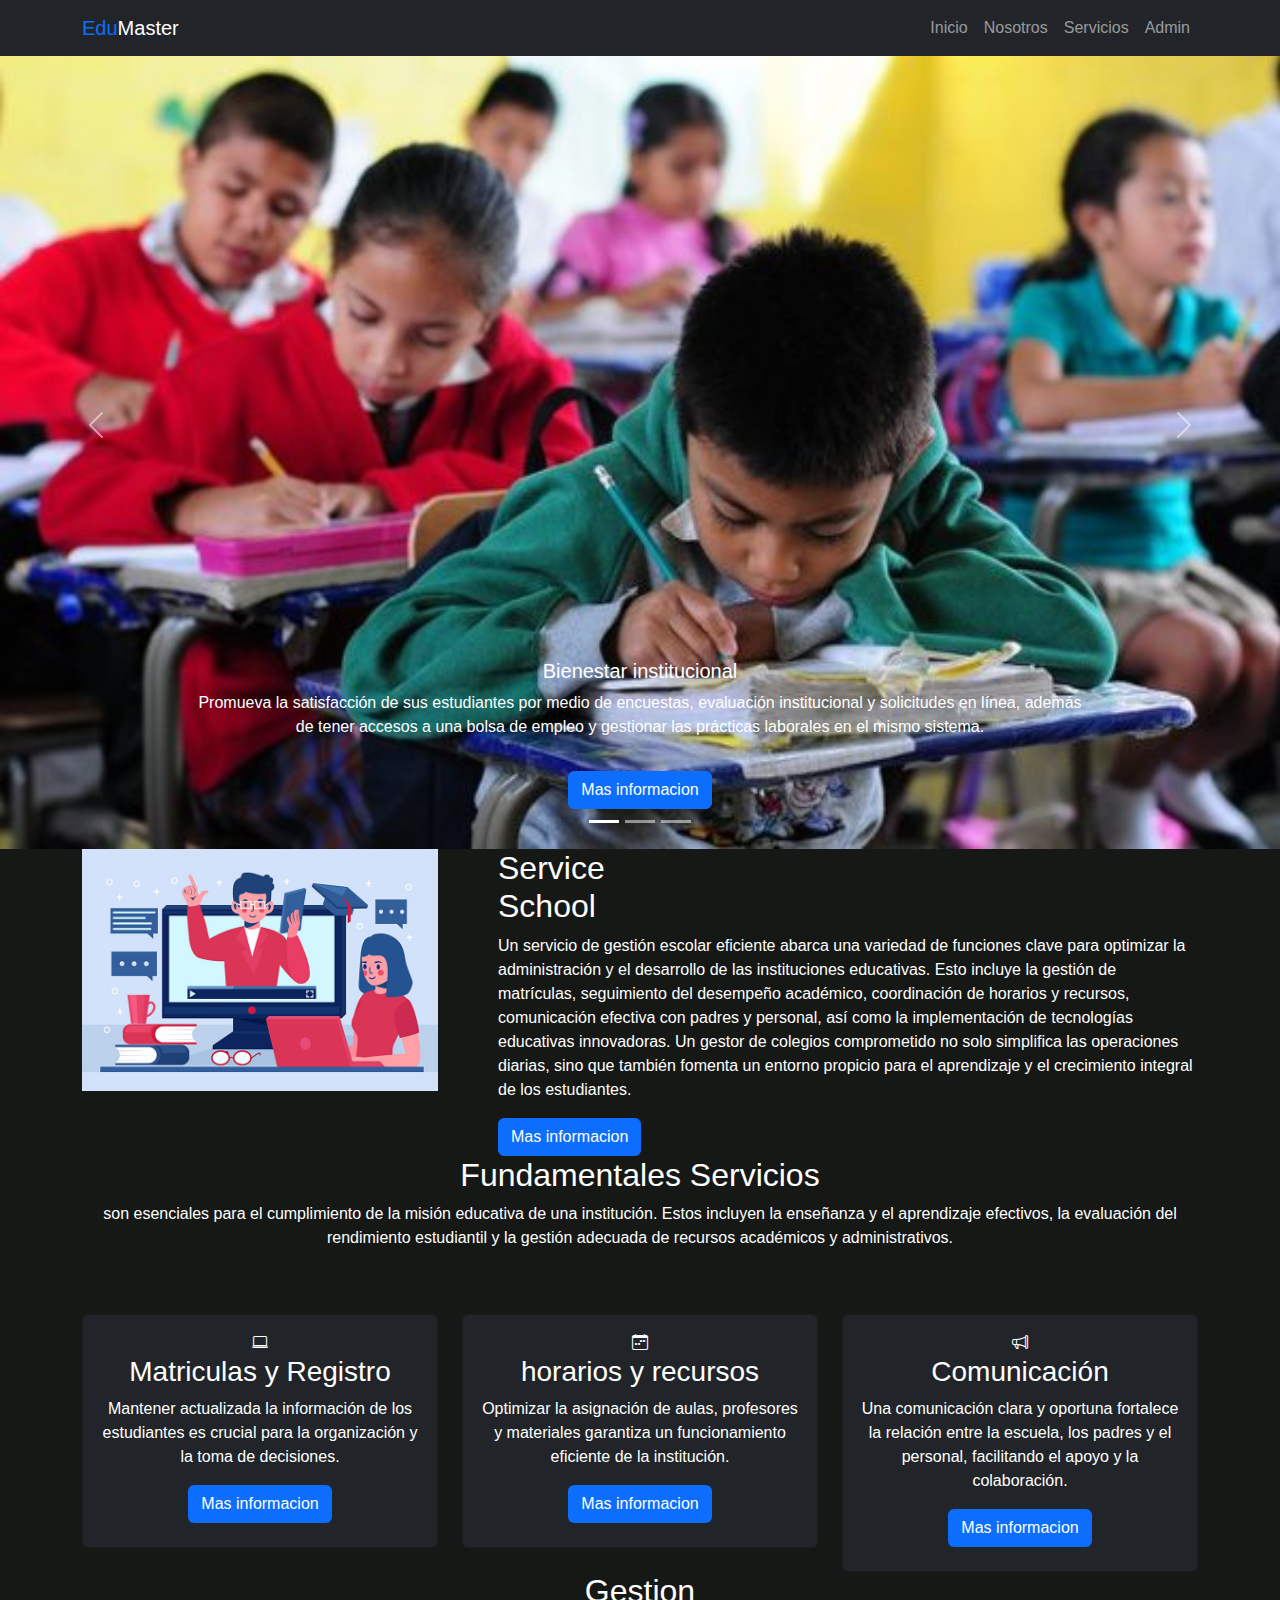
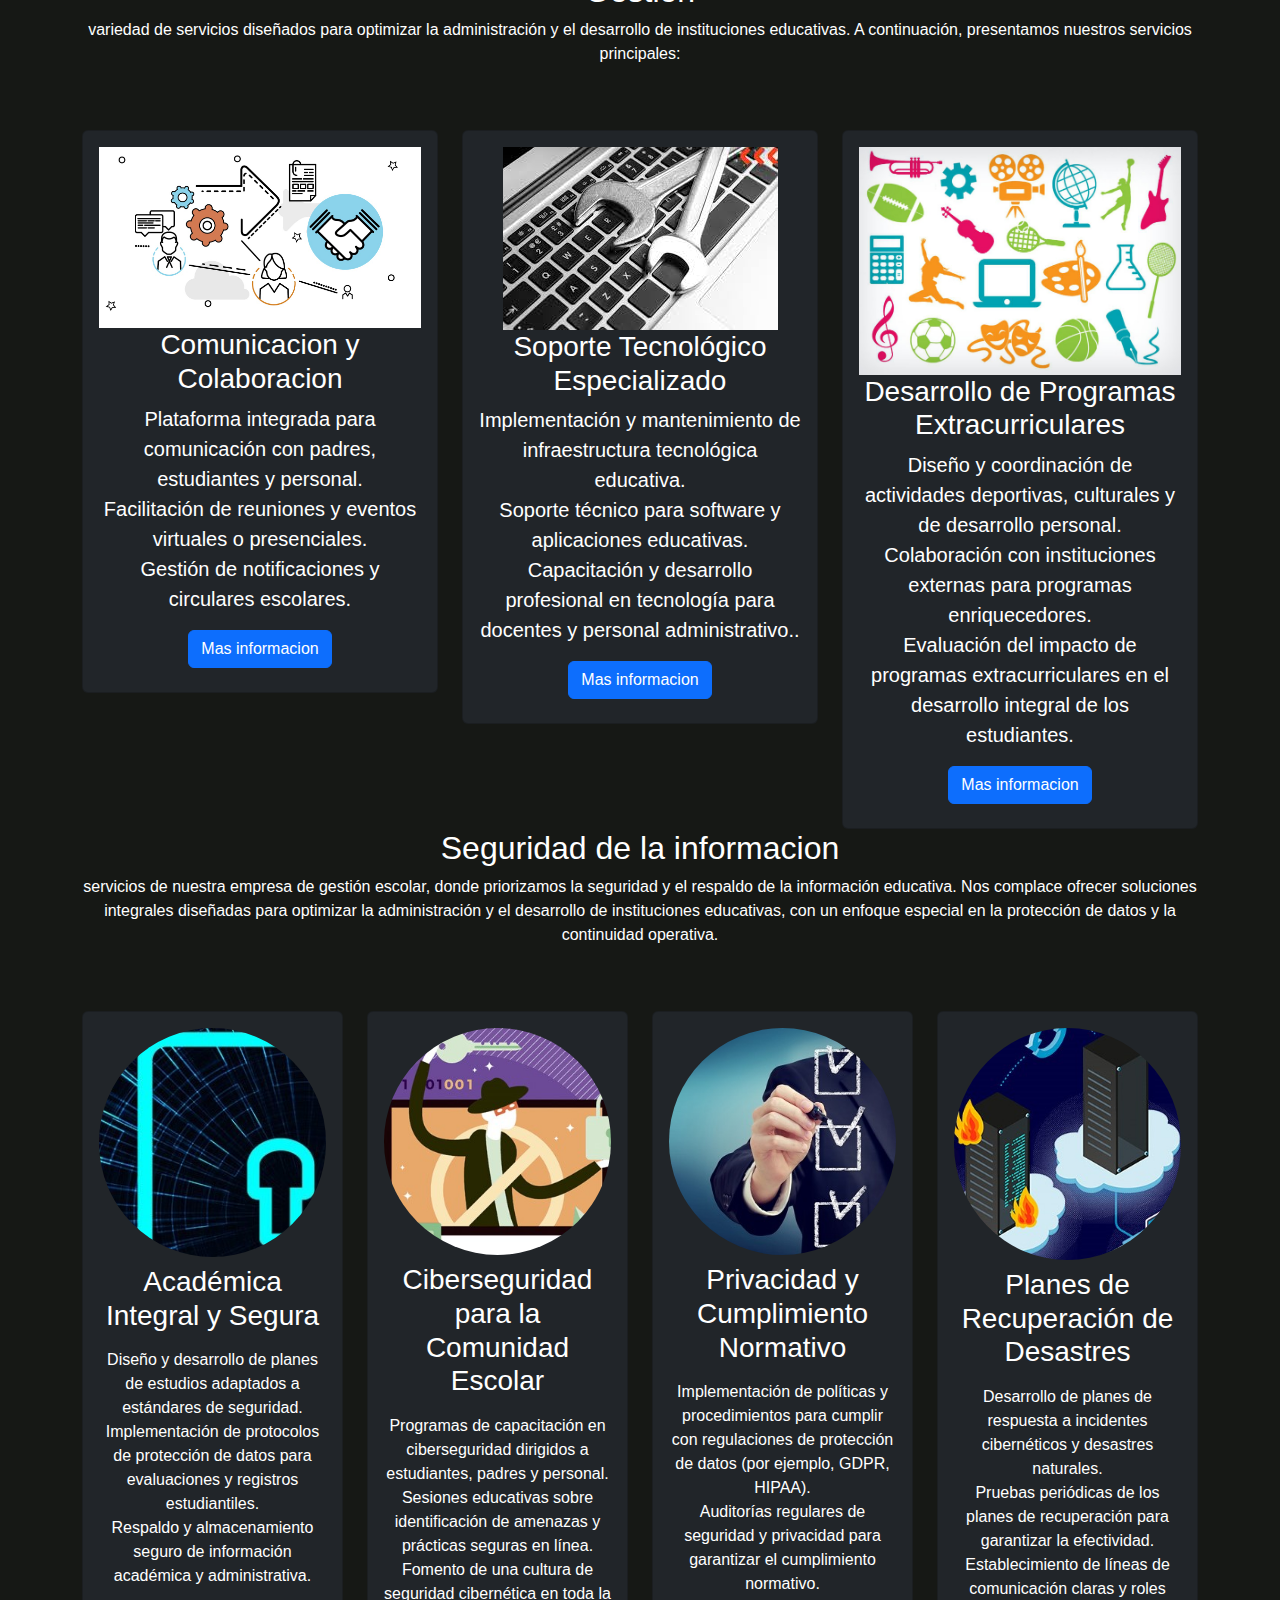
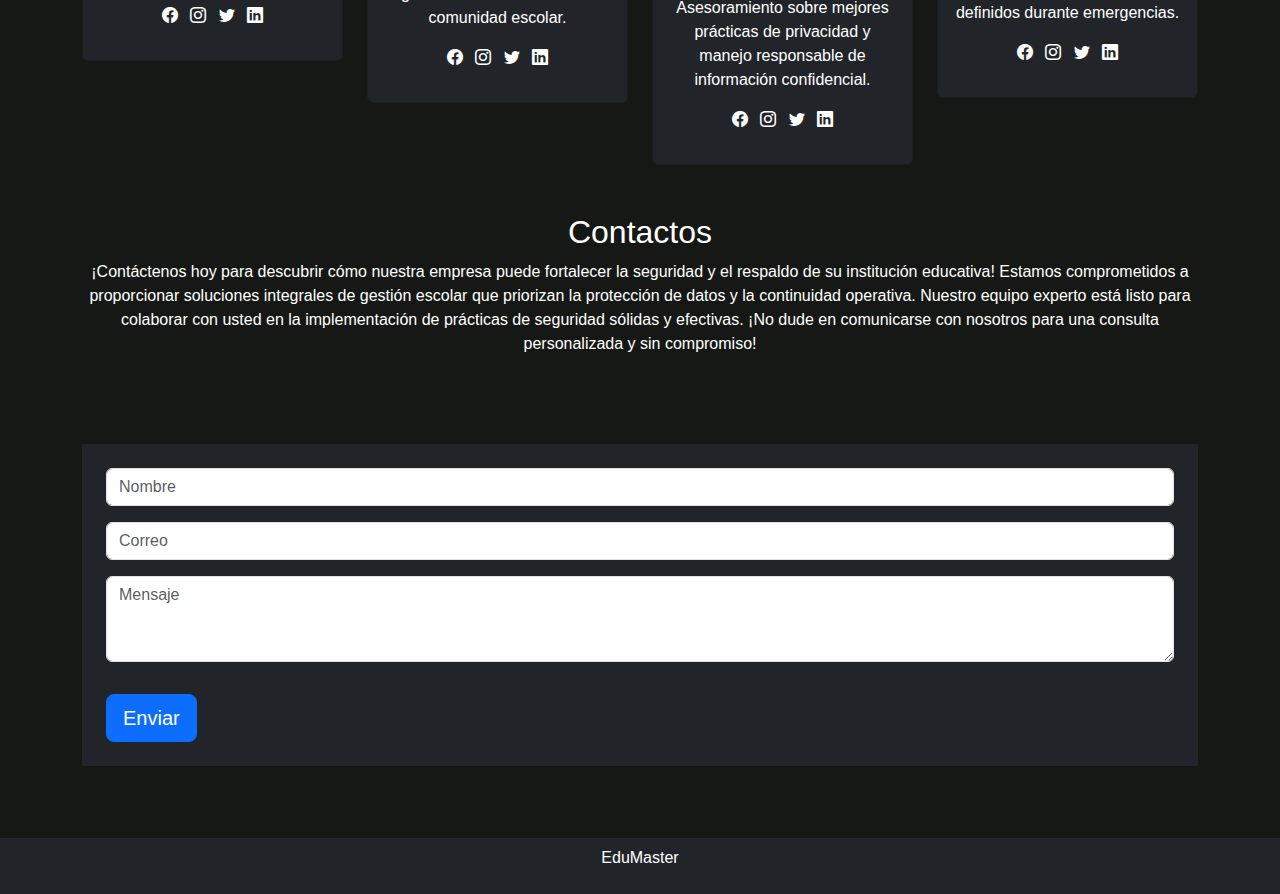
<file: index.html>
<!DOCTYPE html>
<html lang="es">

<head>
    <meta charset="UTF-8">
    <meta name="viewport" content="width=device-width, initial-scale=1.0">
    <title>Document</title>
    <link href="https://cdn.jsdelivr.net/npm/bootstrap@5.3.3/dist/css/bootstrap.min.css" rel="stylesheet"
        integrity="sha384-QWTKZyjpPEjISv5WaRU9OFeRpok6YctnYmDr5pNlyT2bRjXh0JMhjY6hW+ALEwIH" crossorigin="anonymous">
    <link rel="stylesheet" href="https://cdn.jsdelivr.net/npm/bootstrap-icons@1.7.2/font/bootstrap-icons.css">
    <link rel="stylesheet" href="style/style.css">

</head>

<body>
    <nav class="navbar navbar-expand-lg navbar-dark bg-dark fixed-top ">
        <div class="container">
            <a href="index.html" class="navbar-brand"><span class="text-primary">Edu</span>Master</a>
            <button class="navbar-toggler " type="button" data-bs-toggle="collapse" data-bs-target="#navbarS"
                aria-controls="navbarS" aria-expanded="false" aria-label="Toggle navigation">
                <span class="navbar-toggler-icon"></span>
            </button>
            <div class="collapse navbar-collapse" id="navbarS">
                <ul class="navbar-nav ms-auto mb-2 mb-lg-0">

                    <li class="nav-item">
                        <a href="index.html" class="nav-link">Inicio</a>
                    </li>
                    <li class="nav-item">
                        <a href="Nosotros.html" class="nav-link">Nosotros</a>
                    </li>
                    <li class="nav-item">
                        <a href="Servicio.html" class="nav-link">Servicios</a>
                    </li>
                    
                    <li class="nav-item">
                        <a href="secion_admin.html" class="nav-link">Admin</a>
                    </li>
                </ul>

            </div>

        </div>


    </nav>

    <div id="carouselE" class="carousel slide" data-bs-ride="carousel">

        <div class="carousel-indicators">
            <button type="button" data-bs-target="#carouselE" data-bs-slide-to="0" class="active" aria-current="true"
                aria-label="Slide 1"></button>
            <button type="button" data-bs-target="#carouselE" data-bs-slide-to="1" aria-current="true"
                aria-label="Slide 2"></button>
            <button type="button" data-bs-target="#carouselE" data-bs-slide-to="2" aria-current="true"
                aria-label="Slide 3"></button>

        </div>

        <div class="carousel-inner">

            <div class="carousel-item active">
                <img src="img/img-1.jpg" class="d-block w-100" alt="">
                <div class="carousel-caption">
                    <h5>Bienestar institucional</h5>
                    <p>Promueva la satisfacción de sus estudiantes por medio de encuestas, evaluación institucional y
                        solicitudes en línea, además de tener accesos a una bolsa de empleo y gestionar las prácticas
                        laborales en el mismo sistema.</p>
                    <a href="#" class="btn btn-primary mt-3"> Mas informacion</a>

                </div>

            </div>

            <div class="carousel-item">
                <img src="img/img-2.jpg" class="d-block w-100" alt="">
                <div class="carousel-caption">
                    <h5>Educacion virtual</h5>
                    <p>Facilite la comunicación entre sus docentes y estudiantes mediante la utilización de contenidos
                        dinámicos, publicación de anuncios, cuestionarios, foros, tareas e interacción en tiempo real.
                    </p>
                    <a href="#" class="btn btn-primary mt-3"> Mas informacion</a>

                </div>

            </div>
            <div class="carousel-item">
                <img src="img/img-3.jpg" class="d-block w-100" alt="">
                <div class="carousel-caption">
                    <h5>Comunidad en linea</h5>
                    <p>Aumente sus canales de comunicación entre los estudiantes, docentes y administrativos por medio
                        del chat institucional, SMS mensajes de texto, la App móvil y las campañas de Mailing
                        enviadas directamente desde su plataforma.</p>
                    <a href="#" class="btn btn-primary mt-3"> Mas informacion</a>

                </div>

            </div>




        </div>
        <button class="carousel-control-prev" type="button" data-bs-target="#carouselE" data-bs-slide="prev">
            <span class="carousel-control-prev-icon" aria-hidden="true"></span>
            <span class="visually-hidden">Previous</span>
        </button>
        <button class="carousel-control-next" type="button" data-bs-target="#carouselE" data-bs-slide="next">
            <span class="carousel-control-next-icon" aria-hidden="true"></span>
            <span class="visually-hidden">Next</span>
        </button>

    </div>

    <section class="about section-padding">
        <div class="container">
            <div class="row">
                <div class="col-lg-4 col-md-12 col-12">
                    <div class="about-img">
                        <img src="img/service.jpg" class="img-fluid" alt="">

                    </div>

                </div>
                <div class="col-lg-8 col-md-12 col-12 ps-lg-5 mt.md-5">
                    <div class="about-text text-white">
                        <h2>Service <br>School </h2>
                        <p>Un servicio de gestión escolar eficiente abarca una variedad de funciones clave para
                            optimizar la administración y el desarrollo de las instituciones educativas. Esto incluye la
                            gestión de matrículas, seguimiento del desempeño académico, coordinación de horarios y
                            recursos, comunicación efectiva con padres y personal, así como la implementación de
                            tecnologías educativas innovadoras. Un gestor de colegios comprometido no solo simplifica
                            las operaciones diarias, sino que también fomenta un entorno propicio para el aprendizaje y
                            el crecimiento integral de los estudiantes.</p>
                        <a href="#" class="btn btn-primary "> Mas informacion</a>
                    </div>
                </div>
            </div>
        </div>

    </section>

    <section class="service section-padding">
        <div class="container">
            <div class="row">
                <div class="col-md-12">
                    <div class="section-header text-center text-white pb-5">
                        <h2>Fundamentales Servicios</h2>
                        <p>
                            son esenciales para el cumplimiento de la misión educativa de una institución. Estos
                            incluyen la enseñanza y el aprendizaje efectivos, la evaluación del rendimiento estudiantil
                            y la gestión adecuada de recursos académicos y administrativos.
                        </p>
                    </div>
                </div>
            </div>
            <div class="row">
                <div class="col-12 col-md-12 col-lg-4">
                    <div class="card text-white text-center bg-dark pb-2">
                        <div class="card-body">
                            <i class="bi bi-laptop"></i>
                            <h3 class="card-title">Matriculas y Registro</h3>
                            <p>
                                Mantener actualizada la información de los estudiantes es crucial para la organización y
                                la toma de decisiones.
                            </p>
                            <button class="btn bg-primary text-white">Mas informacion</button>
                        </div>
                    </div>
                </div>
                <div class="col-12 col-md-12 col-lg-4">
                    <div class="card text-white text-center bg-dark pb-2">
                        <div class="card-body">
                            <i class="bi bi-calendar-week"></i>
                            <h3 class="card-title">horarios y recursos</h3>
                            <p>
                                Optimizar la asignación de aulas, profesores y materiales garantiza un funcionamiento
                                eficiente de la institución.
                            </p>
                            <button class="btn bg-primary text-white">Mas informacion</button>
                        </div>
                    </div>
                </div>
                <div class="col-12 col-md-12 col-lg-4">
                    <div class="card text-white text-center bg-dark pb-2">
                        <div class="card-body">
                            <i class="bi bi-megaphone"></i>
                            <h3 class="card-title">Comunicación</h3>
                            <p>
                                Una comunicación clara y oportuna fortalece la relación entre la escuela, los padres y
                                el personal, facilitando el apoyo y la colaboración.
                            </p>
                            <button class="btn bg-primary text-white">Mas informacion</button>
                        </div>
                    </div>
                </div>



            </div>
        </div>

    </section>
    <section class="Portafolio section-padding">
        <div class="container">
            <div class="row">
                <div class="col-md-12">
                    <div class="section-header text-center text-white pb-5">
                        <h2>
                            Gestion
                        </h2>
                        <p>variedad de servicios diseñados para optimizar la administración y el desarrollo de
                            instituciones educativas. A continuación, presentamos nuestros servicios principales:</p>
                    </div>
                </div>
            </div>
            <div class="row">
                <div class="col-12 col-md-12 col-lg-4">
                    <div class="card text-light text-center bg-dark pb-2">
                        <div class="card-body text-white">
                            <div class="img-area md-4">
                                <img src="img/com_col.jpg" class="img-fluid" alt="">
                            </div>
                            <h3>Comunicacion y Colaboracion</h3>
                            <p class="lead">Plataforma integrada para comunicación con padres, estudiantes y personal.
                                <br>
                                Facilitación de reuniones y eventos virtuales o presenciales. <br>
                                Gestión de notificaciones y circulares escolares.
                            </p>
                            <button class="btn btn-primary text-white">Mas informacion</button>
                        </div>
                    </div>
                </div>
                <div class="col-12 col-md-12 col-lg-4">
                    <div class="card text-light text-center bg-dark pb-2">
                        <div class="card-body text-white">
                            <div class="img-area md-4">
                                <img src="img/so_esx.jpg" class="img-fluid" alt="">
                            </div>
                            <h3>Soporte Tecnológico Especializado
                            </h3>
                            <p class="lead">Implementación y mantenimiento de infraestructura tecnológica educativa.
                                <br>
                                Soporte técnico para software y aplicaciones educativas. <br>
                                Capacitación y desarrollo profesional en tecnología para docentes y personal
                                administrativo..
                            </p>
                            <button class="btn btn-primary text-white">Mas informacion</button>
                        </div>
                    </div>
                </div>
                <div class="col-12 col-md-12 col-lg-4">
                    <div class="card text-light text-center bg-dark pb-2">
                        <div class="card-body text-white">
                            <div class="img-area md-4">
                                <img src="img/pr_ext.jpg" class="img-fluid" alt="">
                            </div>
                            <h3>Desarrollo de Programas Extracurriculares
                            </h3>
                            <p class="lead">Diseño y coordinación de actividades deportivas, culturales y de desarrollo
                                personal. <br>
                                Colaboración con instituciones externas para programas enriquecedores. <br>
                                Evaluación del impacto de programas extracurriculares en el desarrollo integral de los
                                estudiantes.</p>
                            <button class="btn btn-primary text-white">Mas informacion</button>
                        </div>
                    </div>
                </div>
            </div>
        </div>

    </section>

    <section class="team section-padding">
        <div class="container">
            <div class="row">
                <div class="col-12">
                    <div class="section-header text-center text-white pb-5">
                        <h2>Seguridad de la informacion</h2>
                        <p>servicios de nuestra empresa de gestión escolar, donde priorizamos la seguridad y el respaldo
                            de la información educativa. Nos complace ofrecer soluciones integrales diseñadas para
                            optimizar la administración y el desarrollo de instituciones educativas, con un enfoque
                            especial en la protección de datos y la continuidad operativa.</p>
                    </div>
                </div>
            </div>
            <div class="row">
                <div class="col-12 col-md-6 col-lg-3">
                    <div class="card text-center bg-dark">
                        <div class="card-body text-white">
                            <img src="img/segu_inf.jpg" class="img-fluid rounded-circle" alt="">
                            <h3 class="card-title py-2">Académica Integral y Segura</h3>
                            <p class="card-text">
                                Diseño y desarrollo de planes de estudios adaptados a estándares de seguridad. <br>
                                Implementación de protocolos de protección de datos para evaluaciones y registros
                                estudiantiles. <br>
                                Respaldo y almacenamiento seguro de información académica y administrativa.
                            </p>
                            <p class="socials">
                                <i class="bi bi-facebook text-white mx-1"></i>
                                <i class="bi bi-instagram text-white mx-1"></i>
                                <i class="bi bi-twitter text-white mx-1"></i>
                                <i class="bi bi-linkedin text-white mx-1"></i>
                            </p>
                        </div>
                    </div>
                </div>
                <div class="col-12 col-md-6 col-lg-3">
                    <div class="card text-center bg-dark">
                        <div class="card-body text-white">
                            <img src="img/pro_esco.jpg" class="img-fluid rounded-circle" alt="">
                            <h3 class="card-title py-2">Ciberseguridad para la Comunidad Escolar</h3>
                            <p class="card-text">
                                Programas de capacitación en ciberseguridad dirigidos a estudiantes, padres y personal.
                                <br>
                                Sesiones educativas sobre identificación de amenazas y prácticas seguras en línea. <br>
                                Fomento de una cultura de seguridad cibernética en toda la comunidad escolar.
                            <p class="socials">
                                <i class="bi bi-facebook text-white mx-1"></i>
                                <i class="bi bi-instagram text-white mx-1"></i>
                                <i class="bi bi-twitter text-white mx-1"></i>
                                <i class="bi bi-linkedin text-white mx-1"></i>
                            </p>
                        </div>
                    </div>
                </div>
                <div class="col-12 col-md-6 col-lg-3">
                    <div class="card text-center bg-dark">
                        <div class="card-body text-white">
                            <img src="img/cuml_nor.jpg" class="img-fluid rounded-circle" alt="">
                            <h3 class="card-title py-2">Privacidad y Cumplimiento Normativo</h3>
                            <p class="card-text">
                                Implementación de políticas y procedimientos para cumplir con regulaciones de protección
                                de datos (por ejemplo, GDPR, HIPAA). <br>
                                Auditorías regulares de seguridad y privacidad para garantizar el cumplimiento
                                normativo. <br>
                                Asesoramiento sobre mejores prácticas de privacidad y manejo responsable de información
                                confidencial.
                            </p>
                            <p class="socials">
                                <i class="bi bi-facebook text-white mx-1"></i>
                                <i class="bi bi-instagram text-white mx-1"></i>
                                <i class="bi bi-twitter text-white mx-1"></i>
                                <i class="bi bi-linkedin text-white mx-1"></i>
                            </p>
                        </div>
                    </div>
                </div>
                <div class="col-12 col-md-6 col-lg-3">
                    <div class="card text-center bg-dark">
                        <div class="card-body text-white">
                            <img src="img/recu_des.jpg" class="img-fluid rounded-circle" alt="">
                            <h3 class="card-title py-2"> Planes de Recuperación de Desastres</h3>
                            <p class="card-text">
                                Desarrollo de planes de respuesta a incidentes cibernéticos y desastres naturales. <br>
                                Pruebas periódicas de los planes de recuperación para garantizar la efectividad. <br>
                                Establecimiento de líneas de comunicación claras y roles definidos durante emergencias.
                            </p>
                            <p class="socials">
                                <i class="bi bi-facebook text-white mx-1"></i>
                                <i class="bi bi-instagram text-white mx-1"></i>
                                <i class="bi bi-twitter text-white mx-1"></i>
                                <i class="bi bi-linkedin text-white mx-1"></i>
                            </p>
                        </div>
                    </div>
                </div>



            </div>

        </div>


    </section>

    <section class="contact  section-padding">
        <div class="container mt-5 mb-5">
            <div class="row">
                <div class="col-md-12">
                    <div class="section-header text-center text-white pb-5">
                        <h2>
                            Contactos
                        </h2>
                        <p>
                            ¡Contáctenos hoy para descubrir cómo nuestra empresa puede fortalecer la seguridad y el
                            respaldo de su institución educativa! Estamos comprometidos a proporcionar soluciones
                            integrales de gestión escolar que priorizan la protección de datos y la continuidad
                            operativa. Nuestro equipo experto está listo para colaborar con usted en la implementación
                            de prácticas de seguridad sólidas y efectivas. ¡No dude en comunicarse con nosotros para una
                            consulta personalizada y sin compromiso!
                        </p>
                    </div>
                </div>
            </div>

            <div class="row m-0">
                <div class="col-md-12 p-0 pt-4 pb-4">
                    <form action="php/contact.php" method="post" class="bg-dark p-4 m-auto">
                        <div class="row">
                            <div class="col-md-12">
                                <div class="mb-3">
                                    <input type="text" id="nombre" name="nombre" class="form-control" placeholder="Nombre" required>
                                </div>
                            </div>
    
                            <div class="col-md-12">
                                <div class="mb-3">
                                    <input type="email" id="correo"  name="correo" class="form-control" placeholder="Correo" required>
                                </div>
                            </div>
    
                            <div class="col-md-12">
                                <div class="mb-3">
                                    <textarea name="mensaje"  id="mensaje" class="form-control" placeholder="Mensaje" rows="3" required></textarea>
                                </div>
                            </div>
                            <div class="col-md-12">
                                <button type="submit" class="btn btn-primary btn-lg btn-block mt-3">Enviar</button>
                            </div>
                        </div>
                    </form>
                </div>
            </div>
        </div>
    </section>

    <footer class="bg-dark p-2 text-center">
        <div class="container">
            <p class="text-white">EduMaster</p>
        </div>
    </footer>

    <script src="https://cdn.jsdelivr.net/npm/bootstrap@5.3.3/dist/js/bootstrap.bundle.min.js"
        integrity="sha384-YvpcrYf0tY3lHB60NNkmXc5s9fDVZLESaAA55NDzOxhy9GkcIdslK1eN7N6jIeHz"
        crossorigin="anonymous"></script>
</body>

</html>
</file>
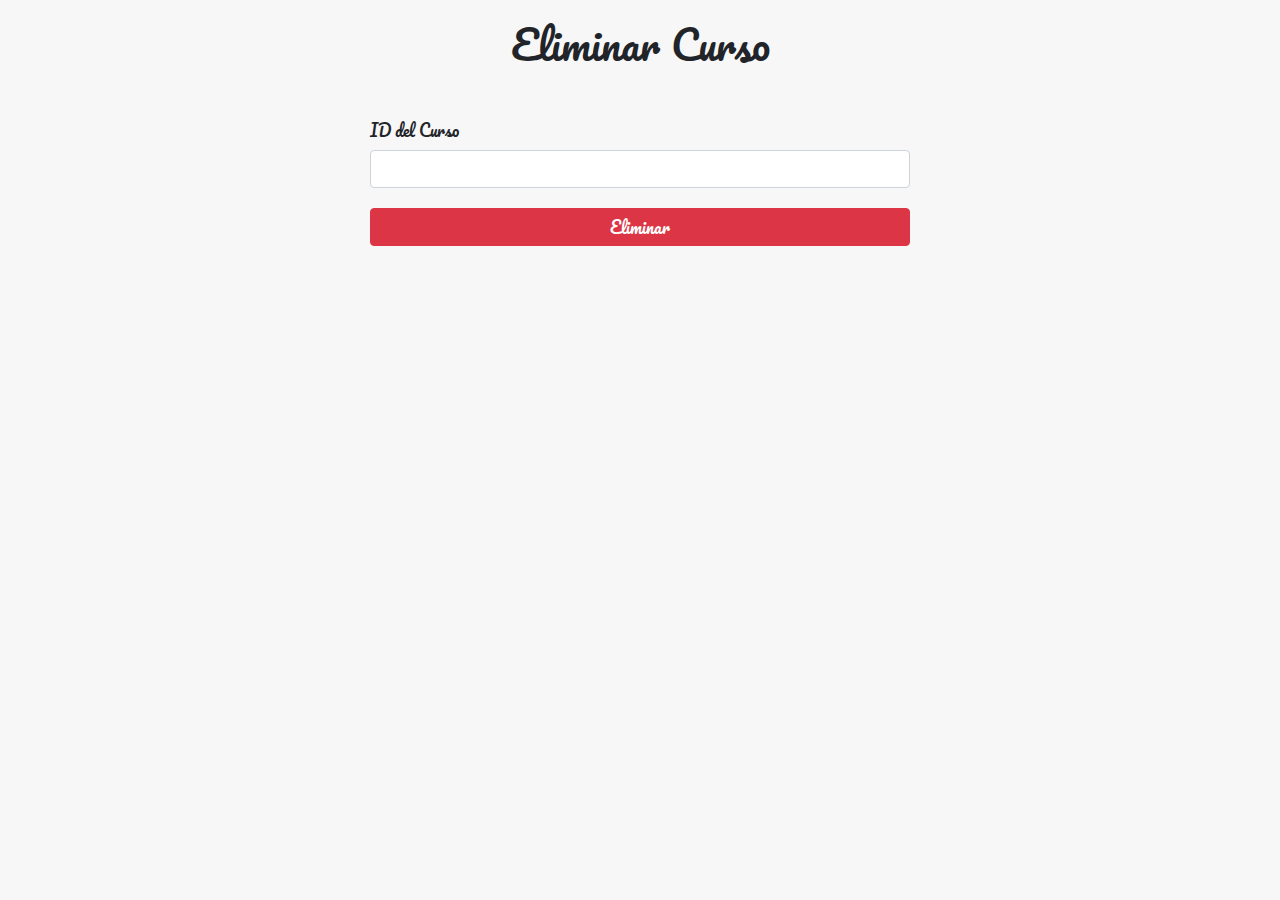
<file: eliminar_cursos.html>
<!DOCTYPE html>
<html lang="es">
<head>
    <meta charset="UTF-8">
    <meta name="viewport" content="width=device-width, initial-scale=1.0">
    <title>Eliminar Curso</title>
    
    <link rel="stylesheet" href="https://cdn.jsdelivr.net/npm/bootstrap@4.3.1/dist/css/bootstrap.min.css" integrity="sha384-ggOyR0iXCbMQv3Xipma34MD+dH/1fQ784/j6cY/iJTQUOhcWr7x9JvoRxT2MZw1T" crossorigin="anonymous">
    <script src="https://code.jquery.com/jquery-3.3.1.slim.min.js" integrity="sha384-q8i/X+965DzO0rT7abK41JStQIAqVgRVzpbzo5smXKp4YfRvH+8abtTE1Pi6jizo" crossorigin="anonymous"></script>
    <script src="https://cdn.jsdelivr.net/npm/popper.js@1.14.7/dist/umd/popper.min.js" integrity="sha384-UO2eT0CpHqdSJQ6hJty5KVphtPhzWj9WO1clHTMGa3JDZwrnQq4sF86dIHNDz0W1" crossorigin="anonymous"></script>
    <script src="https://cdn.jsdelivr.net/npm/bootstrap@4.3.1/dist/js/bootstrap.min.js" integrity="sha384-JjSmVgyd0p3pXB1rRibZUAYoIIy6OrQ6VrjIEaFf/nJGzIxFDsf4x0xIM+B07jRM" crossorigin="anonymous"></script>
    <link rel="preconnect" href="https://fonts.googleapis.com">
    <link rel="preconnect" href="https://fonts.gstatic.com" crossorigin>
    <link href="https://fonts.googleapis.com/css2?family=Pacifico&display=swap" rel="stylesheet">
    <style>
        body {
            font-family: 'Pacifico', cursive;
            background-color: #f7f7f7;
        }
        h1 {
            margin-top: 20px;
            margin-bottom: 20px;
        }
        .container {
            margin-top: 50px;
        }
        .form-control {
            margin-bottom: 20px;
        }
        .btn-danger {
            width: 100%;
        }
    </style>
</head>
<body>
    <center><h1>Eliminar Curso</h1></center>
    <div class="container">
        <div class="row justify-content-center">
            <div class="col-md-6">
                <form role="form" action="php/eliminar_curso.php" method="post">
                    <div class="form-group">
                        <label for="id">ID del Curso</label>
                        <input type="number" class="form-control" id="id" name="id" required />
                    </div>
                    <button type="submit" class="btn btn-danger">Eliminar</button>
                </form>
            </div>
        </div>
    </div>
</body>
</html>
</file>
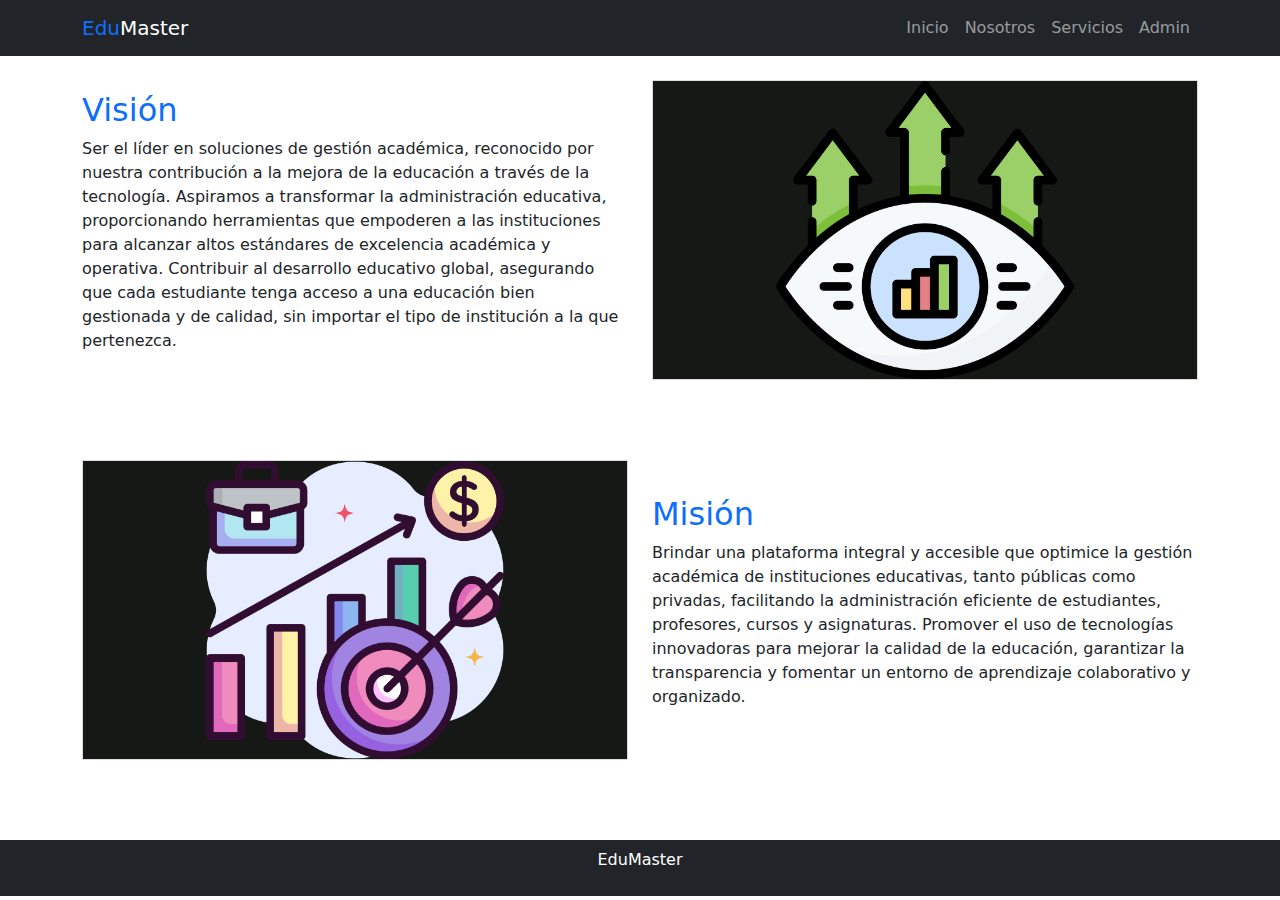
<file: Nosotros.html>
<!DOCTYPE html>
<html lang="es">

<head>
    <meta charset="UTF-8">
    <meta name="viewport" content="width=device-width, initial-scale=1.0">
    <title>Visión y Misión</title>
    <link href="https://cdn.jsdelivr.net/npm/bootstrap@5.3.3/dist/css/bootstrap.min.css" rel="stylesheet"
        integrity="sha384-QWTKZyjpPEjISv5WaRU9OFeRpok6YctnYmDr5pNlyT2bRjXh0JMhjY6hW+ALEwIH" crossorigin="anonymous">
    <style>
        .vision,
        .mision {
            margin-top: 80px;
            margin-bottom: 80px;
        }

        .image-placeholder {
            background-color: #161815;
            border: 1px solid #ddd;
            width: 100%;
            height: 300px;
            display: flex;
            align-items: center;
            justify-content: center;
            font-size: 1.2rem;
            color: #999;
            position: relative; 
            overflow: hidden; 
        }

        .image-placeholder img {
            max-width: 100%; 
            max-height: 100%; 
            position: absolute; 
            top: 50%; 
            left: 50%; 
            transform: translate(-50%, -50%); 
        }
    </style>
</head>

<body>
    <nav class="navbar navbar-expand-lg navbar-dark bg-dark fixed-top">
        <div class="container">
            <a href="index.html" class="navbar-brand"><span class="text-primary">Edu</span>Master</a>
            <button class="navbar-toggler" type="button" data-bs-toggle="collapse" data-bs-target="#navbarS"
                aria-controls="navbarS" aria-expanded="false" aria-label="Toggle navigation">
                <span class="navbar-toggler-icon"></span>
            </button>
            <div class="collapse navbar-collapse" id="navbarS">
                <ul class="navbar-nav ms-auto mb-2 mb-lg-0">
                    <li class="nav-item">
                        <a href="index.html" class="nav-link">Inicio</a>
                    </li>
                    <li class="nav-item">
                        <a href="Nosotros.html" class="nav-link">Nosotros</a>
                    </li>
                    <li class="nav-item">
                        <a href="Servicio.html" class="nav-link">Servicios</a>
                    </li>

                    <li class="nav-item">
                        <a href="secion_admin.html" class="nav-link">Admin</a>
                    </li>
                </ul>
            </div>
        </div>
    </nav>

    <div class="container vision">
        <div class="row align-items-center">
            <div class="col-md-6">
                <h2 class="text-primary">Visión</h2>
                <p>Ser el líder en soluciones de gestión académica, reconocido por nuestra contribución a la mejora de
                    la educación a través de la tecnología. Aspiramos a transformar la administración educativa,
                    proporcionando herramientas que empoderen a las instituciones para alcanzar altos estándares de
                    excelencia académica y operativa. Contribuir al desarrollo educativo global, asegurando que cada
                    estudiante tenga acceso a una educación bien gestionada y de calidad, sin importar el tipo de
                    institución a la que pertenezca.</p>
            </div>
            <div class="col-md-6">
                <div class="image-placeholder"><img src="img/mision.png" alt=""></div>
            </div>
        </div>
    </div>

    <div class="container mision">
        <div class="row align-items-center">
            <div class="col-md-6 order-md-2">
                <h2 class="text-primary">Misión</h2>
                <p>Brindar una plataforma integral y accesible que optimice la gestión académica de instituciones
                    educativas, tanto públicas como privadas, facilitando la administración eficiente de estudiantes,
                    profesores, cursos y asignaturas. Promover el uso de tecnologías innovadoras para mejorar la calidad
                    de la educación, garantizar la transparencia y fomentar un entorno de aprendizaje colaborativo y
                    organizado.</p>
            </div>
            <div class="col-md-6 order-md-1">
                <div class="image-placeholder"><img src="img/vision.png" alt=""></div>
            </div>
        </div>
    </div>

    <footer class="bg-dark p-2 text-center mt-auto">
        <div class="container">
            <p class="text-white">EduMaster</p>
        </div>
    </footer>

    <script src="https://cdn.jsdelivr.net/npm/bootstrap@5.3.3/dist/js/bootstrap.bundle.min.js"
        integrity="sha384-YvpcrYf0tY3lHB60NNkmXc5s9fDVZLESaAA55NDzOxhy9GkcIdslK1eN7N6jIeHz"
        crossorigin="anonymous"></script>
</body>

</html>
</file>
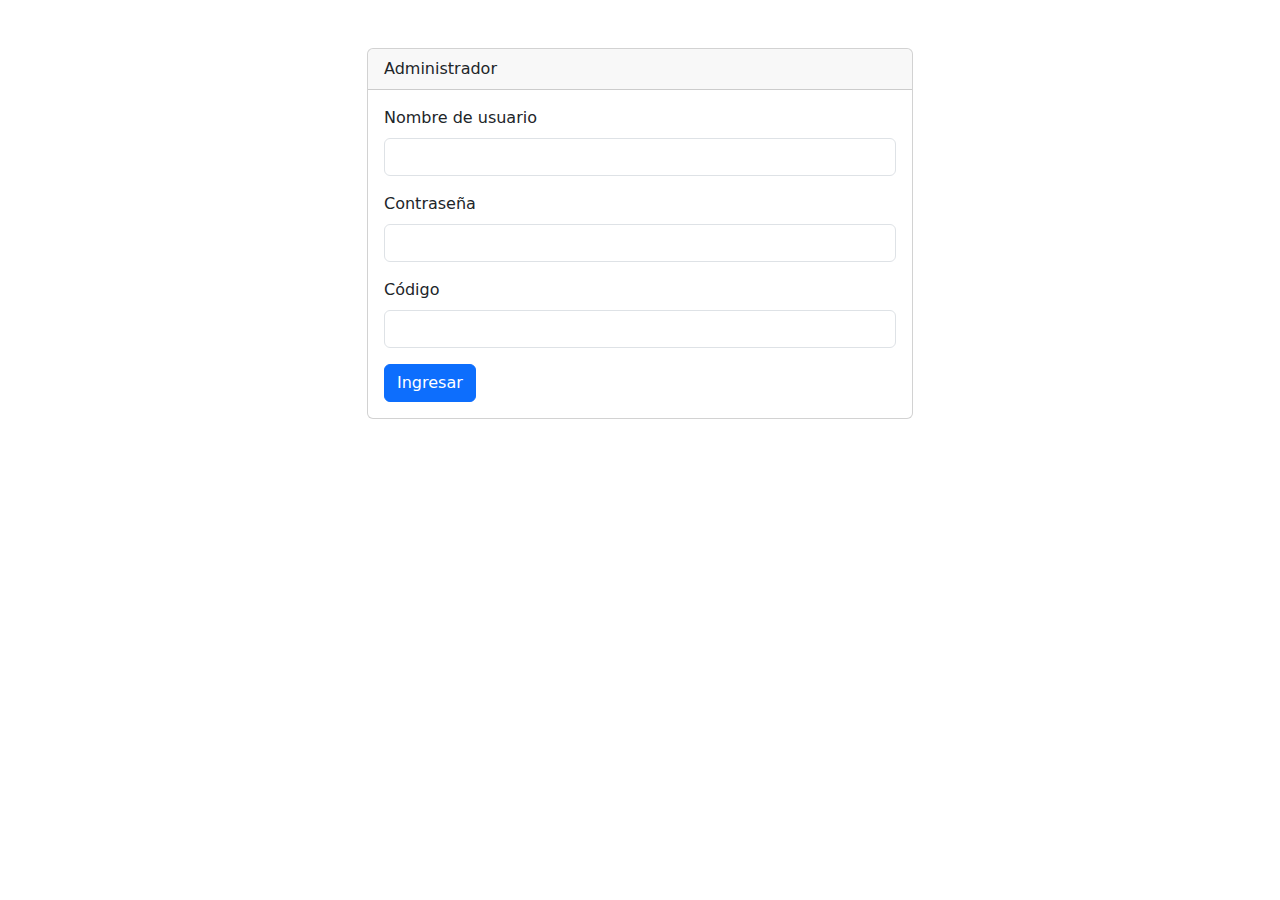
<file: secion_admin.html>
<!DOCTYPE html>
<html lang="es">

<head>
    <meta charset="UTF-8">
    <meta name="viewport" content="width=device-width, initial-scale=1.0">
    <title>Inicio de sesión del Administrador</title>
    <link href="https://cdn.jsdelivr.net/npm/bootstrap@5.3.3/dist/css/bootstrap.min.css" rel="stylesheet"
        integrity="sha384-QWTKZyjpPEjISv5WaRU9OFeRpok6YctnYmDr5pNlyT2bRjXh0JMhjY6hW+ALEwIH" crossorigin="anonymous">
</head>

<body>
    <div class="container mt-5">
        <div class="row justify-content-center">
            <div class="col-md-6">
                <div class="card">
                    <div class="card-header">
                        Administrador
                    </div>
                    <div class="card-body">
                        <form id="loginForm">
                            <div class="mb-3">
                                <label for="username" class="form-label">Nombre de usuario</label>
                                <input type="text" class="form-control" id="username" name="username" required>
                            </div>
                            <div class="mb-3">
                                <label for="password" class="form-label">Contraseña</label>
                                <input type="password" class="form-control" id="password" name="password" required>
                            </div>
                            <div class="mb-3">
                                <label for="code" class="form-label">Código</label>
                                <input type="text" class="form-control" id="code" name="code" required>
                            </div>
                            <button type="submit" class="btn btn-primary">Ingresar</button>
                        </form>
                        <div id="errorMessage" class="mt-3 text-danger" style="display: none;">
                            Usuario, contraseña o código incorrecto
                        </div>
                    </div>
                </div>
            </div>
        </div>
    </div>

    <script>
        document.getElementById('loginForm').addEventListener('submit', function(event) {
            event.preventDefault();

            const username = document.getElementById('username').value;
            const password = document.getElementById('password').value;
            const code = document.getElementById('code').value;

            if (username === 'admin' && password === 'root' && code === '432') {
                window.location.href = 'vista_admin.html'; 
            } else {
                document.getElementById('errorMessage').style.display = 'block'; 
            }
        });
    </script>

    <script src="https://cdn.jsdelivr.net/npm/bootstrap@5.3.3/dist/js/bootstrap.bundle.min.js"
        integrity="sha384-YvpcrYf0tY3lHB60NNkmXc5s9fDVZLESaAA55NDzOxhy9GkcIdslK1eN7N6jIeHz"
        crossorigin="anonymous"></script>
</body>

</html>
</file>
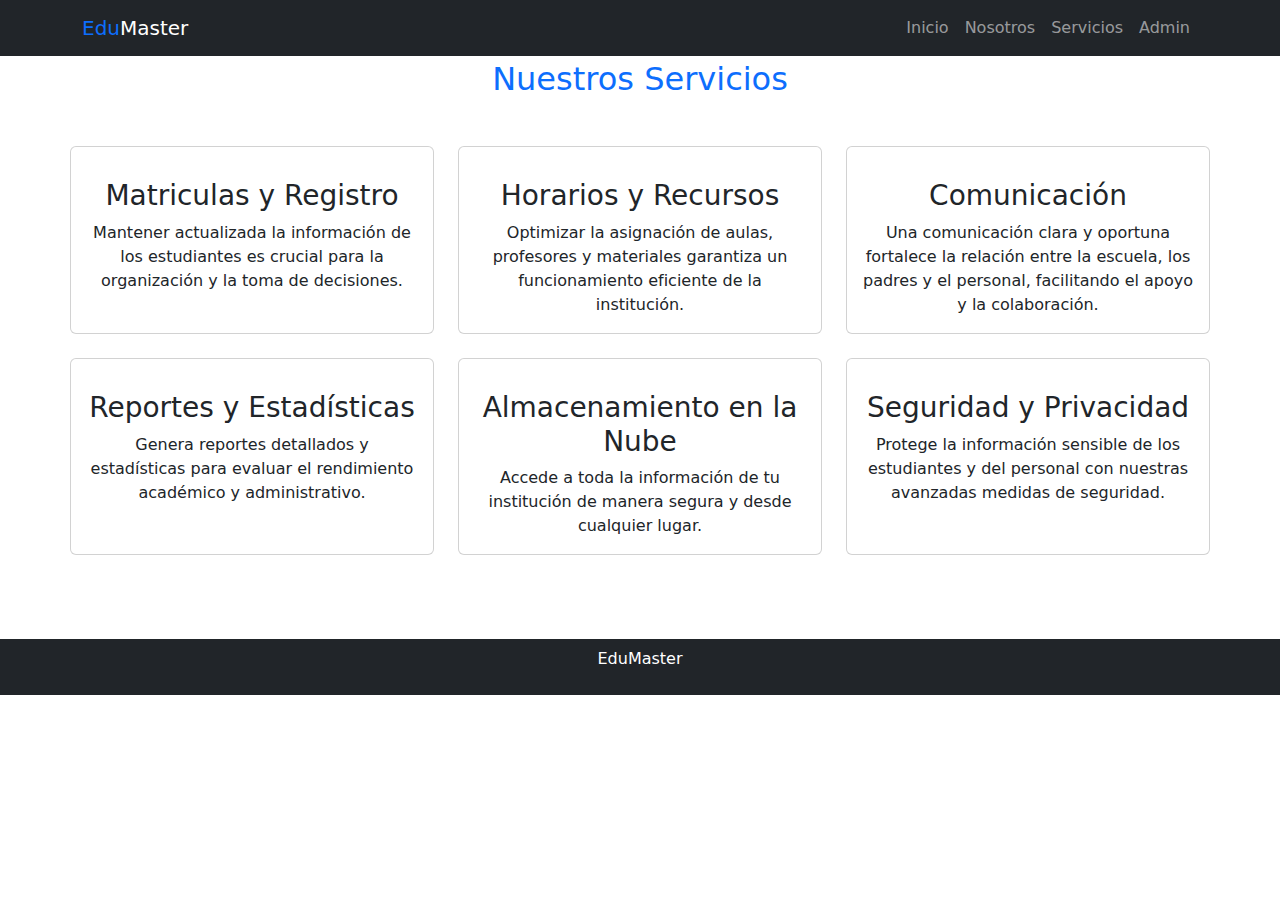
<file: Servicio.html>
<!DOCTYPE html>
<html lang="es">

<head>
    <meta charset="UTF-8">
    <meta name="viewport" content="width=device-width, initial-scale=1.0">
    <title>Visión y Misión</title>
    <link href="https://cdn.jsdelivr.net/npm/bootstrap@5.3.3/dist/css/bootstrap.min.css" rel="stylesheet"
        integrity="sha384-QWTKZyjpPEjISv5WaRU9OFeRpok6YctnYmDr5pNlyT2bRjXh0JMhjY6hW+ALEwIH" crossorigin="anonymous">
    <style>
        .vision,
        .mision {
            margin-top: 80px;
            margin-bottom: 80px;
        }

        .image-placeholder {
            background-color: #161815;
            border: 1px solid #ddd;
            width: 100%;
            height: 300px;
            display: flex;
            align-items: center;
            justify-content: center;
            font-size: 1.2rem;
            color: #999;
        }

        .service {
            padding: 60px 0;
        }

        .service .card {
            transition: transform 0.3s;
        }

        .service .card:hover {
            transform: translateY(-10px);
        }
        
    </style>
</head>

<body>
    <nav class="navbar navbar-expand-lg navbar-dark bg-dark fixed-top">
        <div class="container">
            <a href="index.html" class="navbar-brand"><span class="text-primary">Edu</span>Master</a>
            <button class="navbar-toggler" type="button" data-bs-toggle="collapse" data-bs-target="#navbarS"
                aria-controls="navbarS" aria-expanded="false" aria-label="Toggle navigation">
                <span class="navbar-toggler-icon"></span>
            </button>
            <div class="collapse navbar-collapse" id="navbarS">
                <ul class="navbar-nav ms-auto mb-2 mb-lg-0">
                    <li class="nav-item">
                        <a href="index.html" class="nav-link">Inicio</a>
                    </li>
                    <li class="nav-item">
                        <a href="Nosotros.html" class="nav-link">Nosotros</a>
                    </li>
                    <li class="nav-item">
                        <a href="Servicio.html" class="nav-link">Servicios</a>
                    </li>
                    
                    <li class="nav-item">
                        <a href="secion_admin.html" class="nav-link">Admin</a>
                    </li>
                </ul>
            </div>
        </div>
    </nav>

    
    <div class="container service">
        <h2 class="text-center text-primary mb-5">Nuestros Servicios</h2>
        <div class="row">
            <div class="col-md-4 mb-4">
                <div class="card text-center h-100">
                    <div class="card-body">
                        <i class="bi bi-laptop display-4 text-primary"></i>
                        <h3 class="card-title mt-3">Matriculas y Registro</h3>
                        <p class="card-text">Mantener actualizada la información de los estudiantes es crucial para la
                            organización y la toma de decisiones.</p>
                    </div>
                </div>
            </div>
            <div class="col-md-4 mb-4">
                <div class="card text-center h-100">
                    <div class="card-body">
                        <i class="bi bi-calendar-week display-4 text-primary"></i>
                        <h3 class="card-title mt-3">Horarios y Recursos</h3>
                        <p class="card-text">Optimizar la asignación de aulas, profesores y materiales garantiza un
                            funcionamiento eficiente de la institución.</p>
                    </div>
                </div>
            </div>
            <div class="col-md-4 mb-4">
                <div class="card text-center h-100">
                    <div class="card-body">
                        <i class="bi bi-megaphone display-4 text-primary"></i>
                        <h3 class="card-title mt-3">Comunicación</h3>
                        <p class="card-text">Una comunicación clara y oportuna fortalece la relación entre la escuela,
                            los padres y el personal, facilitando el apoyo y la colaboración.</p>
                    </div>
                </div>
            </div>
            <div class="col-md-4 mb-4">
                <div class="card text-center h-100">
                    <div class="card-body">
                        <i class="bi bi-file-earmark-bar-graph display-4 text-primary"></i>
                        <h3 class="card-title mt-3">Reportes y Estadísticas</h3>
                        <p class="card-text">Genera reportes detallados y estadísticas para evaluar el rendimiento
                            académico y administrativo.</p>
                    </div>
                </div>
            </div>
            <div class="col-md-4 mb-4">
                <div class="card text-center h-100">
                    <div class="card-body">
                        <i class="bi bi-cloud-upload display-4 text-primary"></i>
                        <h3 class="card-title mt-3">Almacenamiento en la Nube</h3>
                        <p class="card-text">Accede a toda la información de tu institución de manera segura y desde
                            cualquier lugar.</p>
                    </div>
                </div>
            </div>
            <div class="col-md-4 mb-4">
                <div class="card text-center h-100">
                    <div class="card-body">
                        <i class="bi bi-shield-check display-4 text-primary"></i>
                        <h3 class="card-title mt-3">Seguridad y Privacidad</h3>
                        <p class="card-text">Protege la información sensible de los estudiantes y del personal con
                            nuestras avanzadas medidas de seguridad.</p>
                    </div>
                </div>
            </div>
        </div>
    </div>

    <footer class="bg-dark p-2 text-center">
        <div class="container">
            <p class="text-white">EduMaster</p>
        </div>
    </footer>

    <script src="https://cdn.jsdelivr.net/npm/bootstrap@5.3.3/dist/js/bootstrap.bundle.min.js"
        integrity="sha384-YvpcrYf0tY3lHB60NNkmXc5s9fDVZLESaAA55NDzOxhy9GkcIdslK1eN7N6jIeHz"
        crossorigin="anonymous"></script>
</body>

</html>
</file>
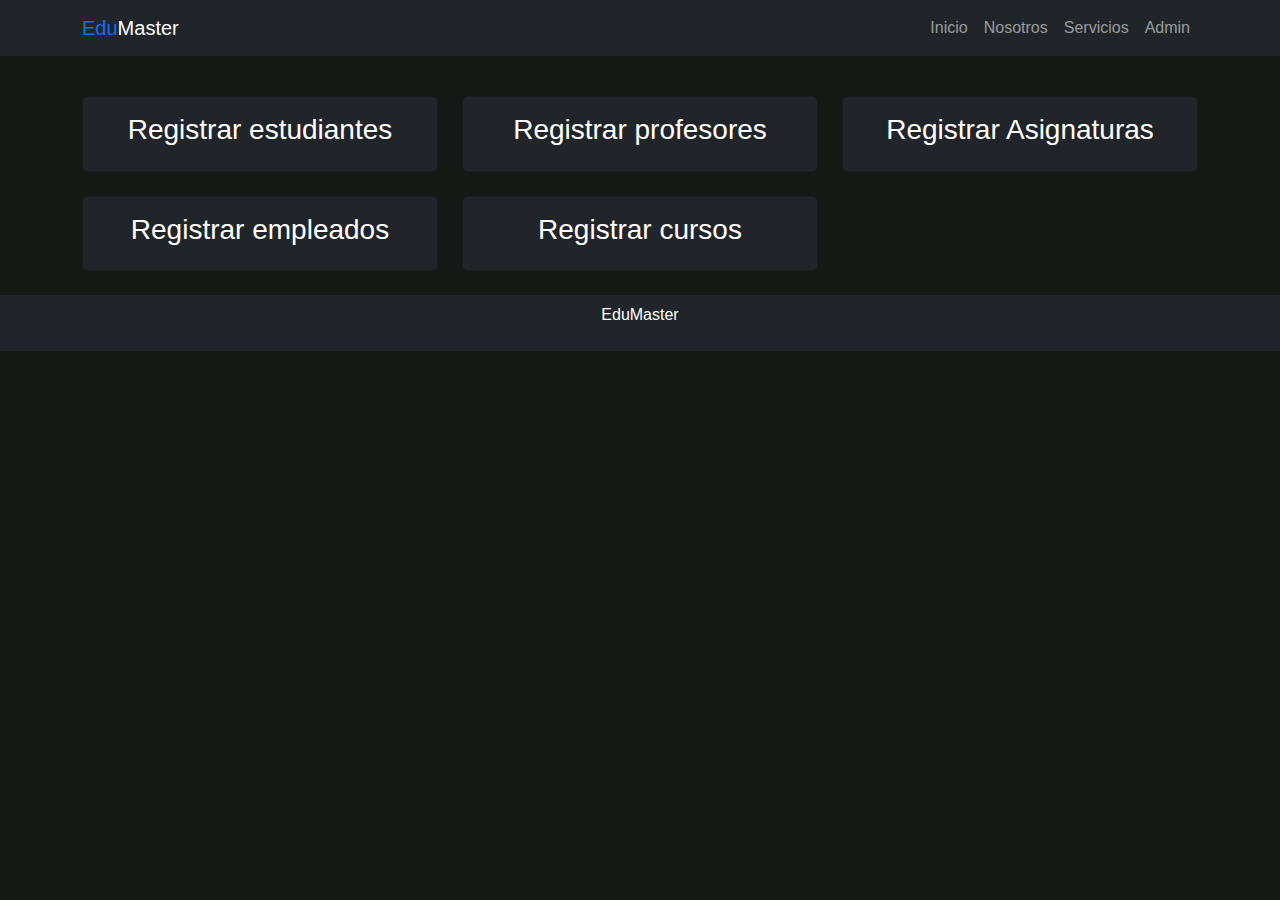
<file: vista_admin.html>
<!DOCTYPE html>
<html lang="es">

<head>
    <meta charset="UTF-8">
    <meta name="viewport" content="width=device-width, initial-scale=1.0">
    <title>Document</title>
    <link href="https://cdn.jsdelivr.net/npm/bootstrap@5.3.3/dist/css/bootstrap.min.css" rel="stylesheet"
        integrity="sha384-QWTKZyjpPEjISv5WaRU9OFeRpok6YctnYmDr5pNlyT2bRjXh0JMhjY6hW+ALEwIH" crossorigin="anonymous">
    <link rel="stylesheet" href="https://cdn.jsdelivr.net/npm/bootstrap-icons@1.7.2/font/bootstrap-icons.css">
    <link rel="stylesheet" href="style/style.css">
</head>

<body>
    <nav class="navbar navbar-expand-lg navbar-dark bg-dark fixed-top ">
        <div class="container">
            <a href="index.html" class="navbar-brand"><span class="text-primary">Edu</span>Master</a>
            <button class="navbar-toggler " type="button" data-bs-toggle="collapse" data-bs-target="#navbarS"
                aria-controls="navbarS" aria-expanded="false" aria-label="Toggle navigation">
                <span class="navbar-toggler-icon"></span>
            </button>
            <div class="collapse navbar-collapse" id="navbarS">
                <ul class="navbar-nav ms-auto mb-2 mb-lg-0">
                    <li class="nav-item">
                        <a href="index.html" class="nav-link">Inicio</a>
                    </li>
                    <li class="nav-item">
                        <a href="Nosotros.html" class="nav-link">Nosotros</a>
                    </li>
                    <li class="nav-item">
                        <a href="Servicio.html" class="nav-link">Servicios</a>
                    </li>
                   
                    <li class="nav-item">
                        <a href="vista_admin.html" class="nav-link">Admin</a>
                    </li>
                </ul>
            </div>
        </div>
    </nav>

    <section class="service section-padding mt-5 pt-5">
        <div class="container">
            <div class="row">
                
                <div class="col-12 col-md-6 col-lg-4 mb-4">
                    <a href="registra_est.html" class="card text-white text-center bg-dark text-decoration-none">
                        <div class="card-body">
                            <h3 class="card-title">Registrar estudiantes</h3>
                        </div>
                    </a>
                </div>
               
                <div class="col-12 col-md-6 col-lg-4 mb-4">
                    <a href="registrar_profe.html" class="card text-white text-center bg-dark text-decoration-none">
                        <div class="card-body">
                            <h3 class="card-title">Registrar profesores</h3>
                        </div>
                    </a>
                </div>
                
                <div class="col-12 col-md-6 col-lg-4 mb-4">
                    <a href="registra_asig.html" class="card text-white text-center bg-dark text-decoration-none">
                        <div class="card-body">
                            <h3 class="card-title">Registrar Asignaturas</h3>
                        </div>
                    </a>
                </div>
                <div class="col-12 col-md-6 col-lg-4 mb-4">
                    <a href="registrar_emple.html" class="card text-white text-center bg-dark text-decoration-none">
                        <div class="card-body">
                            <h3 class="card-title">Registrar empleados</h3>
                        </div>
                    </a>
                </div>
              
                <div class="col-12 col-md-6 col-lg-4 mb-4">
                    <a href="registra_curs.html" class="card text-white text-center bg-dark text-decoration-none">
                        <div class="card-body">
                            <h3 class="card-title">Registrar cursos</h3>
                        </div>
                    </a>
                </div>
            </div>
        </div>
    </section>

    <footer class="bg-dark p-2 text-center">
        <div class="container">
            <p class="text-white">EduMaster</p>
        </div>
    </footer>

    <script src="https://cdn.jsdelivr.net/npm/bootstrap@5.3.3/dist/js/bootstrap.bundle.min.js"
        integrity="sha384-YvpcrYf0tY3lHB60NNkmXc5s9fDVZLESaAA55NDzOxhy9GkcIdslK1eN7N6jIeHz" crossorigin="anonymous"></script>
</body>

</html>
</file>
<file: style/style.css>
*{
    font-family: Arial ;
}

body{
    background: #161815;
}
</file>
